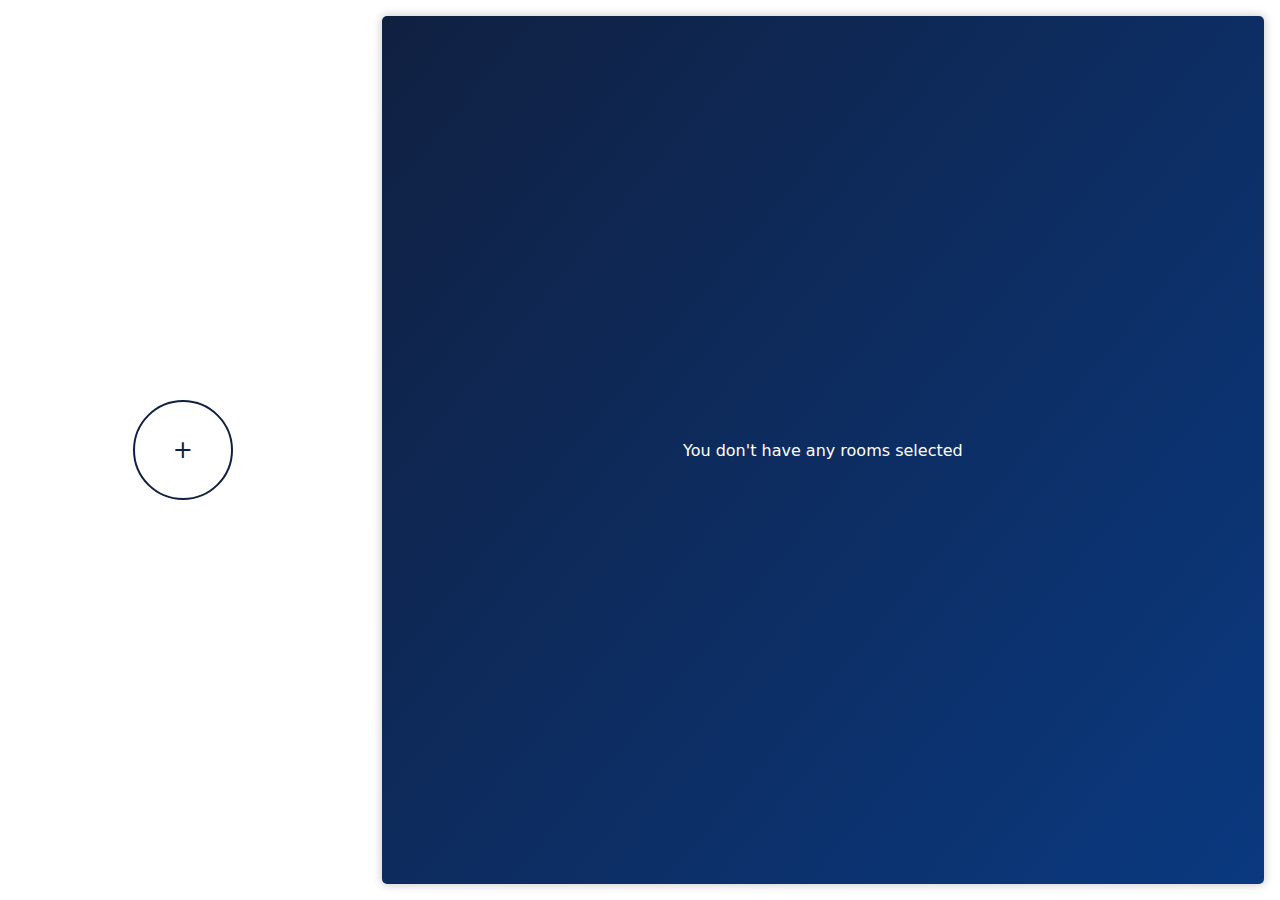
<file: app.html>
<!DOCTYPE html>
<html lang="en">
  <head>
    <meta charset="UTF-8" />
    <meta http-equiv="X-UA-Compatible" content="IE=edge" />
    <meta name="viewport" content="width=device-width, initial-scale=1.0" />
    <title>SC App</title>

    <script src="html.js"></script>
    <script src="firebase.js"></script>
    <script src="limbo.js"></script>
    <script src="components.js"></script>

    <style>
      @import url(root.css);

      body {
        grid-auto-flow: column;
        grid-template-columns: 2fr 5fr;
        grid-template-rows: 100%;
      }

      .center {
        grid-template-rows: 100%;
      }
    </style>
    <script>
      const userPromise = firebase
        .get(`/users/${localStorage.token}`)
        .then((res) => Object.assign({ rooms: [] }, res));
      var roomPromise;
    </script>
  </head>
  <body class="center">
    <Component from="Rooms.html" />
    <style>
      #messages {
        padding: 1em;
        color: white;
      }

      #messages > div {
        background: linear-gradient(130deg, var(--color), var(--color-light));
      }
    </style>
    <div id="messages" class="center inset">
      <div class="rounded shadow center">
        <p class="wrapper">You don't have any rooms selected</p>
      </div>
    </div>
  </body>
</html>
</file>
